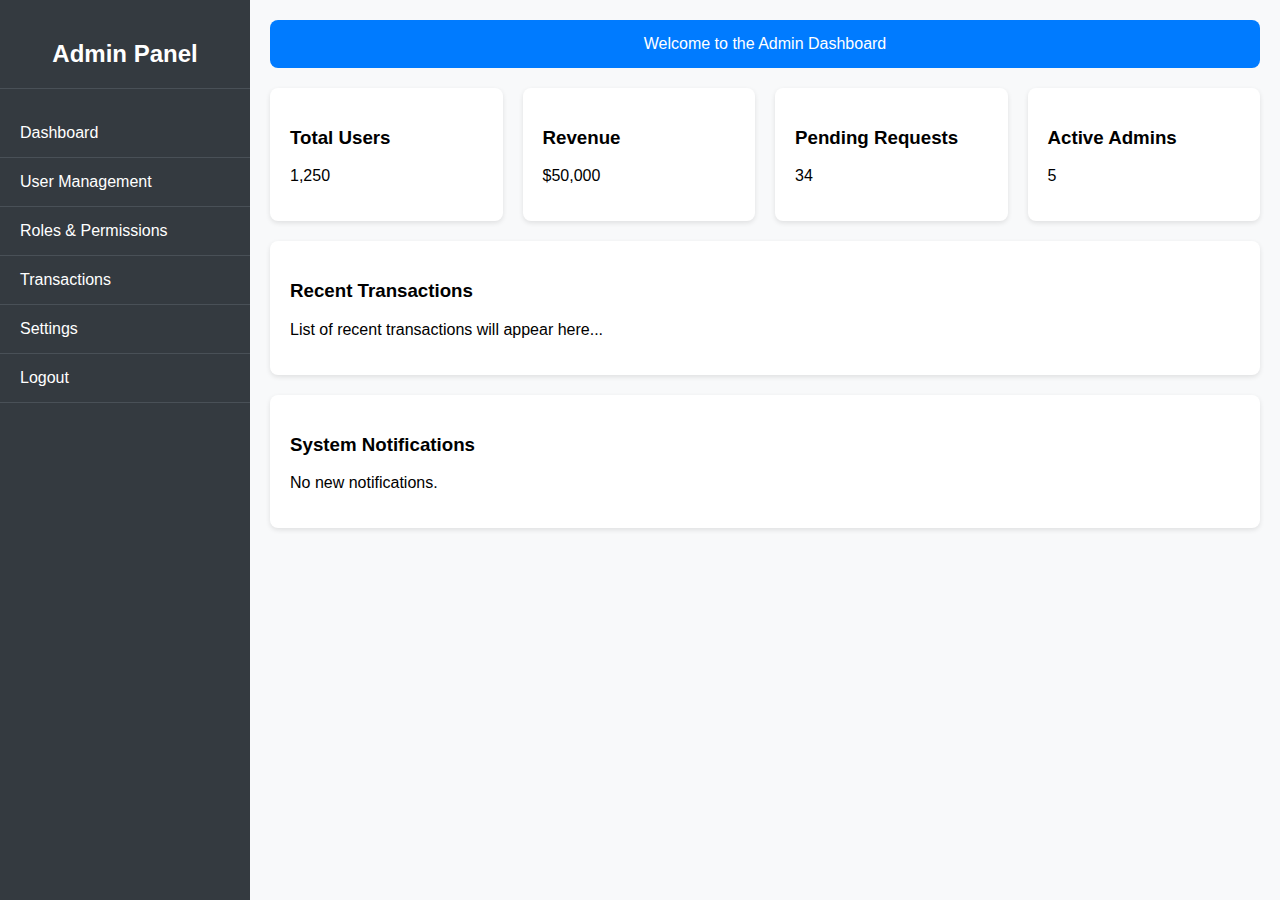
<file: exchangewise/admin.html>
<!DOCTYPE html>
<html lang="en">
<head>
  <meta charset="UTF-8" />
  <meta name="viewport" content="width=device-width, initial-scale=1.0" />
  <title>Admin Dashboard</title>
  <style>
    body {
      margin: 0;
      font-family: Arial, sans-serif;
      display: flex;
    }
    .sidebar {
      width: 250px;
      background: #343a40;
      color: white;
      height: 100vh;
      display: flex;
      flex-direction: column;
    }
    .sidebar h2 {
      text-align: center;
      padding: 20px;
      border-bottom: 1px solid #495057;
    }
    .sidebar a {
      padding: 15px 20px;
      color: white;
      text-decoration: none;
      border-bottom: 1px solid #495057;
    }
    .sidebar a:hover {
      background: #495057;
    }
    .main {
      flex: 1;
      background: #f8f9fa;
      padding: 20px;
    }
    .header {
      background: #007BFF;
      color: white;
      padding: 15px;
      text-align: center;
      border-radius: 8px;
      margin-bottom: 20px;
    }
    .card {
      background: white;
      padding: 20px;
      border-radius: 8px;
      box-shadow: 0 2px 5px rgba(0,0,0,0.1);
      margin-bottom: 20px;
    }
    .cards {
      display: grid;
      grid-template-columns: repeat(auto-fit, minmax(200px, 1fr));
      gap: 20px;
    }
  </style>
</head>
<body>
  <div class="sidebar">
    <h2>Admin Panel</h2>
    <a href="#dashboard">Dashboard</a>
    <a href="#users">User Management</a>
    <a href="#roles">Roles & Permissions</a>
    <a href="#transactions">Transactions</a>
    <a href="#settings">Settings</a>
    <a href="#logout">Logout</a>
  </div>
  <div class="main">
    <div class="header">Welcome to the Admin Dashboard</div>
    <div class="cards">
      <div class="card">
        <h3>Total Users</h3>
        <p>1,250</p>
      </div>
      <div class="card">
        <h3>Revenue</h3>
        <p>$50,000</p>
      </div>
      <div class="card">
        <h3>Pending Requests</h3>
        <p>34</p>
      </div>
      <div class="card">
        <h3>Active Admins</h3>
        <p>5</p>
      </div>
    </div>
    <div class="card">
      <h3>Recent Transactions</h3>
      <p>List of recent transactions will appear here...</p>
    </div>
    <div class="card">
      <h3>System Notifications</h3>
      <p>No new notifications.</p>
    </div>
  </div>
</body>
</html>
</file>
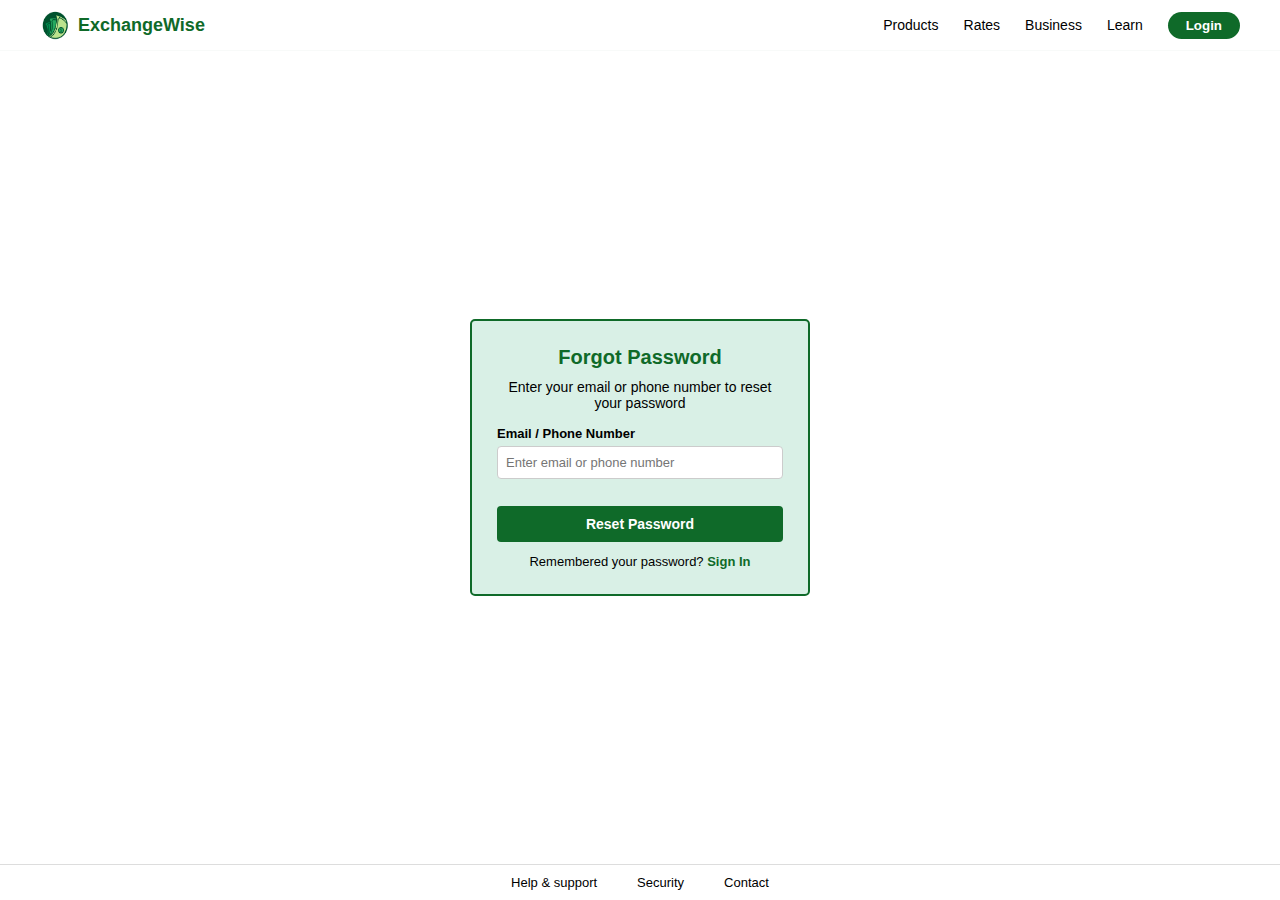
<file: software/forgotPass.html>
<!DOCTYPE html>
<html lang="en">

<head>
    <meta charset="UTF-8">
    <title>ExchangeWise - Forgot Password</title>
    <style>
        * {
            margin: 0;
            padding: 0;
            box-sizing: border-box;
            font-family: Arial, sans-serif;
        }

        body {
            background-color: white;
            display: flex;
            flex-direction: column;
            min-height: 100vh;
        }

        /* Header */
        .header {
            display: flex;
            justify-content: space-between;
            align-items: center;
            padding: 10px 40px;
            border-bottom: 1px solid #f8faf9;
        }

        .logo {
            display: flex;
            align-items: center;
        }

        .logo img {
            width: 30px;
            height: 30px;
            margin-right: 8px;
        }

        .logo span {
            font-weight: bold;
            font-size: 18px;
            color: #0f6a29;
        }

        .nav {
            display: flex;
            align-items: center;
            gap: 25px;
        }

        .nav a {
            text-decoration: none;
            color: black;
            font-size: 14px;
        }

        .login-btn {
            background: #0f6a29;
            color: white;
            border: none;
            padding: 6px 18px;
            border-radius: 15px;
            cursor: pointer;
            font-weight: bold;
        }

        /* Container */
        .container {
            flex: 1;
            display: flex;
            justify-content: center;
            align-items: center;
        }

        /* Forgot Password Card */
        .card {
            width: 340px;
            padding: 25px;
            border: 2px solid #0f6a29;
            border-radius: 5px;
            text-align: center;
            background-color: #d9f0e6;
        }

        .card h2 {
            color: #0f6a29;
            font-size: 20px;
            margin-bottom: 10px;
        }

        .card p {
            font-size: 14px;
            margin-bottom: 15px;
            color: #000;
        }

        .card label {
            display: block;
            font-weight: bold;
            font-size: 13px;
            text-align: left;
            margin: 8px 0 5px;
        }

        .card input[type="text"] {
            width: 100%;
            padding: 8px;
            border: 1px solid #ccc;
            border-radius: 4px;
            margin-bottom: 15px;
            font-size: 13px;
        }

        .reset-btn {
            width: 100%;
            background: #0f6a29;
            color: white;
            padding: 10px;
            border: none;
            border-radius: 4px;
            font-size: 14px;
            font-weight: bold;
            cursor: pointer;
            margin: 12px 0;
        }

        .back-login {
            font-size: 13px;
        }

        .back-login a {
            color: #0f6a29;
            text-decoration: none;
            font-weight: bold;
        }

        /* Footer */
        .footer {
            display: flex;
            justify-content: center;
            gap: 40px;
            font-size: 13px;
            padding: 10px;
            border-top: 1px solid #ddd;
        }
    </style>
</head>

<body>
    <!-- Header -->
    <div class="header">
        <div class="logo">
            <img src="logo.png" alt="Logo">
            <span>ExchangeWise</span>
        </div>
        <div class="nav">
            <a href="#">Products</a>
            <a href="#">Rates</a>
            <a href="#">Business</a>
            <a href="#">Learn</a>
            <button class="login-btn">Login</button>
        </div>
    </div>

    <!-- Forgot Password card -->
    <div class="container">
        <div class="card">
            <h2>Forgot Password</h2>
            <p>Enter your email or phone number to reset your password</p>

            <label>Email / Phone Number</label>
            <input type="text" placeholder="Enter email or phone number">

            <button class="reset-btn" onclick="window.location.href='ResetPass.html'">Reset Password</button>

            <div class="back-login">
                Remembered your password? <a href="login1.html">Sign In</a>
            </div>
        </div>
    </div>

    <!-- Footer -->
    <div class="footer">
        <span>Help & support</span>
        <span>Security</span>
        <span>Contact</span>
    </div>
</body>

</html>
</file>
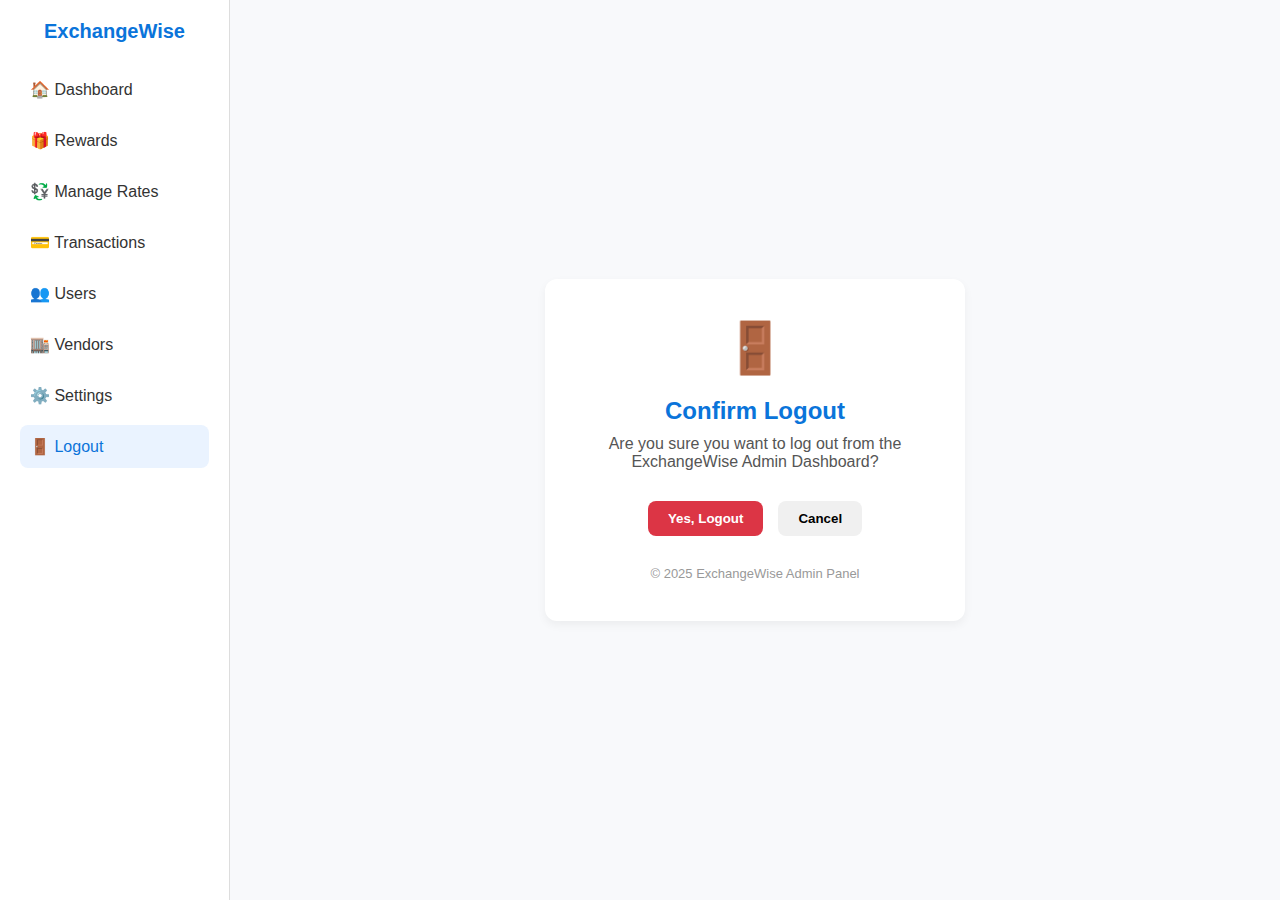
<file: software/logout_admin.html>
<!DOCTYPE html>
<html lang="en">

<head>
    <meta charset="UTF-8">
    <meta name="viewport" content="width=device-width, initial-scale=1.0">
    <title>ExchangeWise - Logout</title>
    <style>
        * {
            margin: 0;
            padding: 0;
            box-sizing: border-box;
            font-family: Arial, sans-serif;
        }

        body {
            display: flex;
            background-color: #f8f9fb;
            color: #333;
            min-height: 100vh;
        }

        /* Sidebar */
        .sidebar {
            width: 230px;
            background-color: #fff;
            height: 100vh;
            border-right: 1px solid #ddd;
            padding: 20px;
            display: flex;
            flex-direction: column;
            justify-content: space-between;
        }

        .sidebar h2 {
            font-size: 20px;
            color: #0a74da;
            margin-bottom: 25px;
            text-align: center;
        }

        .nav {
            display: flex;
            flex-direction: column;
        }

        .nav a {
            text-decoration: none;
            color: #333;
            padding: 12px 10px;
            margin-bottom: 8px;
            border-radius: 8px;
            display: flex;
            align-items: center;
            gap: 8px;
            transition: 0.3s;
            font-weight: 500;
        }

        .nav a:hover,
        .nav a.active {
            background: #eaf3ff;
            color: #0a74da;
        }

        /* Main Content */
        .content {
            flex: 1;
            display: flex;
            justify-content: center;
            align-items: center;
            padding: 30px;
        }

        .logout-card {
            background: #fff;
            padding: 40px;
            border-radius: 12px;
            box-shadow: 0 4px 10px rgba(0, 0, 0, 0.05);
            text-align: center;
            max-width: 420px;
            width: 100%;
        }

        .logout-card h1 {
            font-size: 24px;
            color: #0a74da;
            margin-bottom: 10px;
        }

        .logout-card p {
            color: #555;
            margin-bottom: 30px;
            font-size: 16px;
        }

        .logout-buttons {
            display: flex;
            justify-content: center;
            gap: 15px;
        }

        .btn {
            padding: 10px 20px;
            border: none;
            border-radius: 8px;
            cursor: pointer;
            transition: 0.3s;
            font-weight: 600;
        }

        .btn-logout {
            background-color: #dc3545;
            color: #fff;
        }

        .btn-logout:hover {
            background-color: #b92c3a;
        }

        .btn-cancel {
            background-color: #f0f0f0;
        }

        .btn-cancel:hover {
            background-color: #e2e2e2;
        }

        .icon {
            font-size: 50px;
            color: #dc3545;
            margin-bottom: 20px;
        }

        .footer {
            margin-top: 30px;
            font-size: 13px;
            color: #999;
        }
    </style>
</head>

<body>
    <div class="sidebar">
        <div>
            <h2>ExchangeWise</h2>
            <div class="nav">
                <a href="Admindashboard.html">🏠 Dashboard</a>
                <a href="reward.html">🎁 Rewards</a>
                <a href="managerate.html">💱 Manage Rates</a>
                <a href="Transactions_admin.html">💳 Transactions</a>
                <a href="manageusers.html">👥 Users</a>
                <a href="managevendors.html">🏬 Vendors</a>
                <a href="settings.html">⚙️ Settings</a>
                <a href="logout.html" class="active">🚪 Logout</a>
            </div>
        </div>
    </div>

    <div class="content">
        <div class="logout-card">
            <div class="icon">🚪</div>
            <h1>Confirm Logout</h1>
            <p>Are you sure you want to log out from the ExchangeWise Admin Dashboard?</p>

            <div class="logout-buttons">
                <button class="btn btn-logout" onclick="logout()">Yes, Logout</button>
                <button class="btn btn-cancel" onclick="cancelLogout()">Cancel</button>
            </div>

            <div class="footer">
                © 2025 ExchangeWise Admin Panel
            </div>
        </div>
    </div>

    <script>
        function logout() {
            // Simulated logout redirect
            alert("You have been logged out successfully!");
            window.location.href = "login.html"; // Redirect to login page
        }

        function cancelLogout() {
            window.location.href = "Admindashboard.html";
        }
    </script>
</body>

</html>
</file>
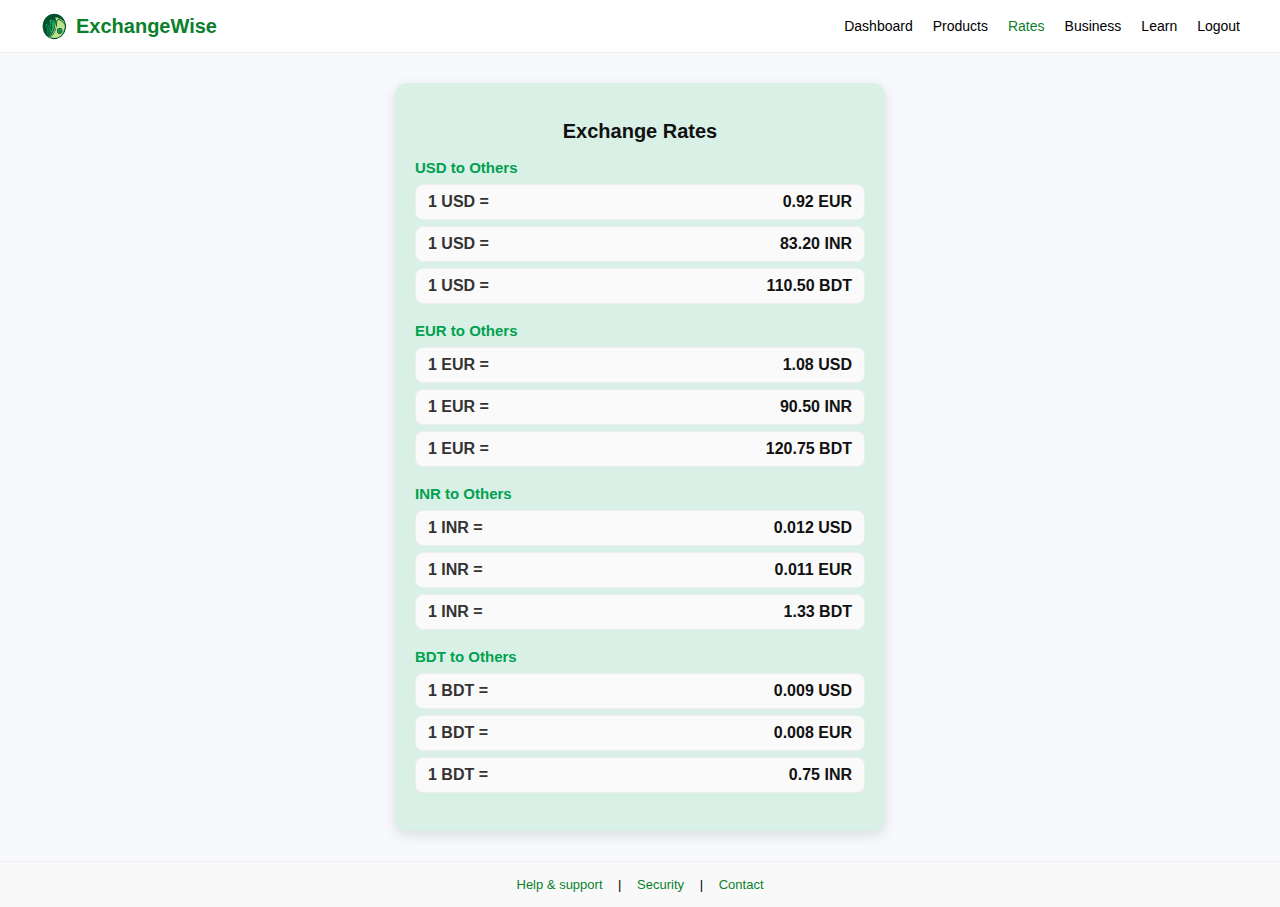
<file: software/Rate.html>
<!DOCTYPE html>
<html lang="en">

<head>
    <meta charset="UTF-8">
    <meta name="viewport" content="width=device-width, initial-scale=1.0">
    <title>ExchangeWise - Rates</title>
    <style>
        body {
            background: #f7f9fc;
            font-family: Arial, sans-serif;
            margin: 0;
            padding: 0;
        }

        /* Navbar */
        .navbar {
            display: flex;
            justify-content: space-between;
            align-items: center;
            padding: 12px 40px;
            background: #fff;
            border-bottom: 1px solid #eee;
        }

        .navbar .logo {
            display: flex;
            align-items: center;
        }

        .navbar .logo img {
            width: 28px;
            height: 28px;
            margin-right: 8px;
        }

        .navbar .logo span {
            font-size: 20px;
            font-weight: bold;
            color: #0a802c;
        }

        .navbar .menu {
            display: flex;
            align-items: center;
            gap: 20px;
        }

        .navbar .menu a {
            text-decoration: none;
            color: #000;
            font-size: 14px;
        }

        .navbar .menu a:hover,
        .navbar .menu a.active {
            color: #0a802c;
        }

        /* Rate Box */
        .rate-box {
            max-width: 450px;
            margin: 30px auto;
            background: #d9f0e6;
            border-radius: 12px;
            box-shadow: 0 4px 14px rgba(0, 0, 0, 0.12);
            padding: 20px;
        }

        .rate-box h2 {
            font-size: 20px;
            margin-bottom: 16px;
            text-align: center;
            color: #111;
        }

        .rate-group {
            margin-bottom: 18px;
        }

        .rate-group h3 {
            font-size: 15px;
            margin-bottom: 8px;
            color: #00a14f;
        }

        .rate-item {
            display: flex;
            justify-content: space-between;
            align-items: center;
            padding: 8px 12px;
            border: 1px solid #eee;
            border-radius: 8px;
            margin-bottom: 6px;
            background: #fafafa;
        }

        .rate-left {
            font-weight: 600;
            color: #333;
        }

        .rate-right {
            font-weight: 700;
            color: #111;
        }

        /* Footer (outside box) */
        .footer {
            border-top: 1px solid #eee;
            text-align: center;
            padding: 15px;
            font-size: 13px;
            background: #f9f9f9;
        }

        .footer a {
            color: #0a802c;
            text-decoration: none;
            margin: 0 12px;
        }

        .footer a:hover {
            text-decoration: underline;
        }
    </style>
</head>

<body>

    <!-- Navbar -->
    <div class="navbar">
        <div class="logo">
            <img src="logo.png" alt="Logo">
            <span>ExchangeWise</span>
        </div>
        <div class="menu">
            <a href="userdashboard.php">Dashboard</a>
            <a href="#">Products</a>
            <a href="#" class="active">Rates</a>
            <a href="#">Business</a>
            <a href="#">Learn</a>
            <a href="logout.php">Logout</a>
        </div>
    </div>
    <!-- Rate Box -->
    <div class="rate-box">
        <h2>Exchange Rates</h2>

        <!-- USD Rates -->
        <div class="rate-group">
            <h3>USD to Others</h3>
            <div class="rate-item">
                <div class="rate-left">1 USD =</div>
                <div class="rate-right">0.92 EUR</div>
            </div>
            <div class="rate-item">
                <div class="rate-left">1 USD =</div>
                <div class="rate-right">83.20 INR</div>
            </div>
            <div class="rate-item">
                <div class="rate-left">1 USD =</div>
                <div class="rate-right">110.50 BDT</div>
            </div>
        </div>

        <!-- EUR Rates -->
        <div class="rate-group">
            <h3>EUR to Others</h3>
            <div class="rate-item">
                <div class="rate-left">1 EUR =</div>
                <div class="rate-right">1.08 USD</div>
            </div>
            <div class="rate-item">
                <div class="rate-left">1 EUR =</div>
                <div class="rate-right">90.50 INR</div>
            </div>
            <div class="rate-item">
                <div class="rate-left">1 EUR =</div>
                <div class="rate-right">120.75 BDT</div>
            </div>
        </div>

        <!-- INR Rates -->
        <div class="rate-group">
            <h3>INR to Others</h3>
            <div class="rate-item">
                <div class="rate-left">1 INR =</div>
                <div class="rate-right">0.012 USD</div>
            </div>
            <div class="rate-item">
                <div class="rate-left">1 INR =</div>
                <div class="rate-right">0.011 EUR</div>
            </div>
            <div class="rate-item">
                <div class="rate-left">1 INR =</div>
                <div class="rate-right">1.33 BDT</div>
            </div>
        </div>

        <!-- BDT Rates -->
        <div class="rate-group">
            <h3>BDT to Others</h3>
            <div class="rate-item">
                <div class="rate-left">1 BDT =</div>
                <div class="rate-right">0.009 USD</div>
            </div>
            <div class="rate-item">
                <div class="rate-left">1 BDT =</div>
                <div class="rate-right">0.008 EUR</div>
            </div>
            <div class="rate-item">
                <div class="rate-left">1 BDT =</div>
                <div class="rate-right">0.75 INR</div>
            </div>
        </div>
    </div>
    <!-- Footer -->
    <div class="footer">
        <a href="#">Help & support</a> |
        <a href="#">Security</a> |
        <a href="#">Contact</a>
    </div>
</body>

</html>
</file>
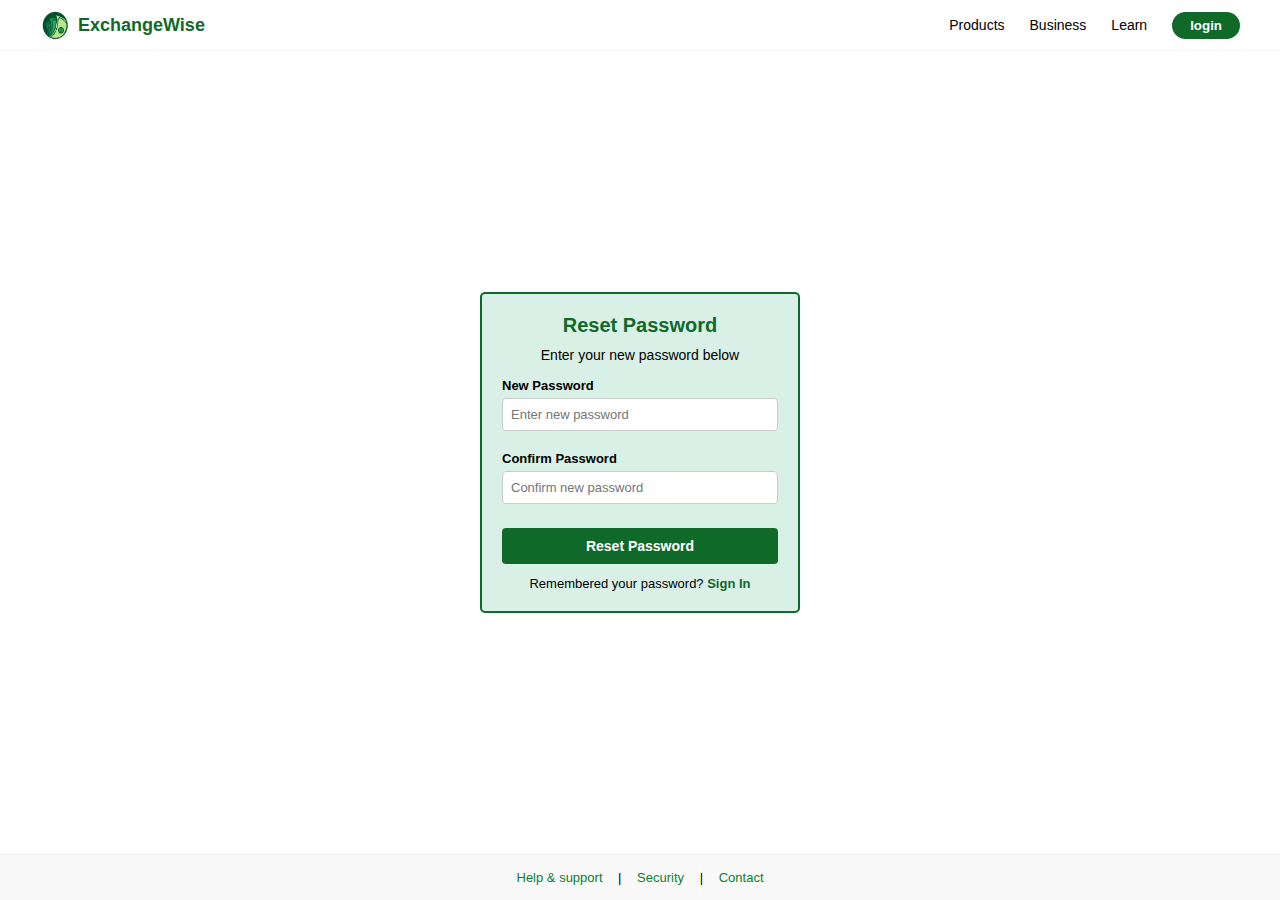
<file: software/ResetPass.html>
<!DOCTYPE html>
<html lang="en">

<head>
    <meta charset="UTF-8">
    <title>ExchangeWise - Reset Password</title>
    <style>
        * {
            margin: 0;
            padding: 0;
            box-sizing: border-box;
            font-family: Arial, sans-serif;
        }

        body {
            background-color: white;
            display: flex;
            flex-direction: column;
            min-height: 100vh;
        }

        /* Header */
        .header {
            display: flex;
            justify-content: space-between;
            align-items: center;
            padding: 10px 40px;
            border-bottom: 1px solid #f8faf9;
        }

        .logo {
            display: flex;
            align-items: center;
        }

        .logo img {
            width: 30px;
            height: 30px;
            margin-right: 8px;
        }

        .logo span {
            font-weight: bold;
            font-size: 18px;
            color: #0f6a29;
        }

        .nav {
            display: flex;
            align-items: center;
            gap: 25px;
        }

        .nav a {
            text-decoration: none;
            color: black;
            font-size: 14px;
        }

        .login-btn {
            background: #0f6a29;
            color: white;
            border: none;
            padding: 6px 18px;
            border-radius: 15px;
            cursor: pointer;
            font-weight: bold;
        }

        /* Container */
        .container {
            flex: 1;
            display: flex;
            justify-content: center;
            align-items: center;
        }

        /* Reset Password Card */
        .card {
            width: 320px;
            border: 2px solid #0f6a29;
            padding: 20px;
            border-radius: 5px;
            text-align: center;
            background-color: #d9f0e6;
        }

        .card h2 {
            color: #0f6a29;
            font-size: 20px;
            margin-bottom: 10px;
        }

        .card p {
            font-size: 14px;
            margin-bottom: 15px;
            color: #000;
        }

        .card label {
            display: block;
            font-weight: bold;
            font-size: 13px;
            text-align: left;
            margin: 8px 0 5px;
        }

        .card input[type="password"] {
            width: 100%;
            padding: 8px;
            border: 1px solid #ccc;
            border-radius: 4px;
            margin-bottom: 12px;
            font-size: 13px;
        }

        .reset-btn {
            width: 100%;
            background: #0f6a29;
            color: white;
            padding: 10px;
            border: none;
            border-radius: 4px;
            font-size: 14px;
            font-weight: bold;
            cursor: pointer;
            margin: 12px 0;
        }

        .back-login {
            font-size: 13px;
        }

        .back-login a {
            color: #0f6a29;
            text-decoration: none;
            font-weight: bold;
        }

        .error {
            color: red;
            font-size: 12px;
            margin-bottom: 10px;
        }

        /* Footer (outside box) */
        .footer {
            border-top: 1px solid #eee;
            text-align: center;
            padding: 15px;
            font-size: 13px;
            background: #f9f9f9;
        }

        .footer a {
            color: #0a802c;
            text-decoration: none;
            margin: 0 12px;
        }

        .footer a:hover {
            text-decoration: underline;
        }
    </style>
</head>

<body>
    <!-- Header -->
    <div class="header">
        <div class="logo">
            <img src="logo.png" alt="Logo">
            <span>ExchangeWise</span>
        </div>
        <div class="nav">
            <a href="#">Products</a>
            <a href="#">Business</a>
            <a href="#">Learn</a>
            <button class="login-btn">login</button>
        </div>
    </div>

    <!-- Reset Password card -->
    <div class="container">
        <div class="card">
            <h2>Reset Password</h2>
            <p>Enter your new password below</p>

            <div class="error" id="error-msg"></div>

            <label>New Password</label>
            <input type="password" id="new-password" placeholder="Enter new password">

            <label>Confirm Password</label>
            <input type="password" id="confirm-password" placeholder="Confirm new password">

            <button class="reset-btn" onclick="resetPassword()">Reset Password</button>

            <div class="back-login">
                Remembered your password? <a href="login1.html">Sign In</a>
            </div>
        </div>
    </div>

    <!-- Footer -->
    <div class="footer">
        <a href="#">Help & support</a> |
        <a href="#">Security</a> |
        <a href="#">Contact</a>
    </div>

    <script>
        function resetPassword() {
            const newPassword = document.getElementById('new-password').value;
            const confirmPassword = document.getElementById('confirm-password').value;
            const errorMsg = document.getElementById('error-msg');

            if (newPassword === '' || confirmPassword === '') {
                errorMsg.style.color = 'red';
                errorMsg.textContent = "Please fill in both fields.";
                return;
            }

            if (newPassword !== confirmPassword) {
                errorMsg.style.color = 'red';
                errorMsg.textContent = "Passwords do not match!";
                return;
            }

            // Password reset successful
            errorMsg.style.color = 'green';
            errorMsg.textContent = "Password reset successful! Redirecting to dashboard...";

            // Redirect to dashboard after 2 seconds
            setTimeout(() => {
                window.location.href = 'dash.html'; // ekhane apnar dashboard page link diben
            }, 2000);
        }
    </script>
</body>

</html>
</file>
